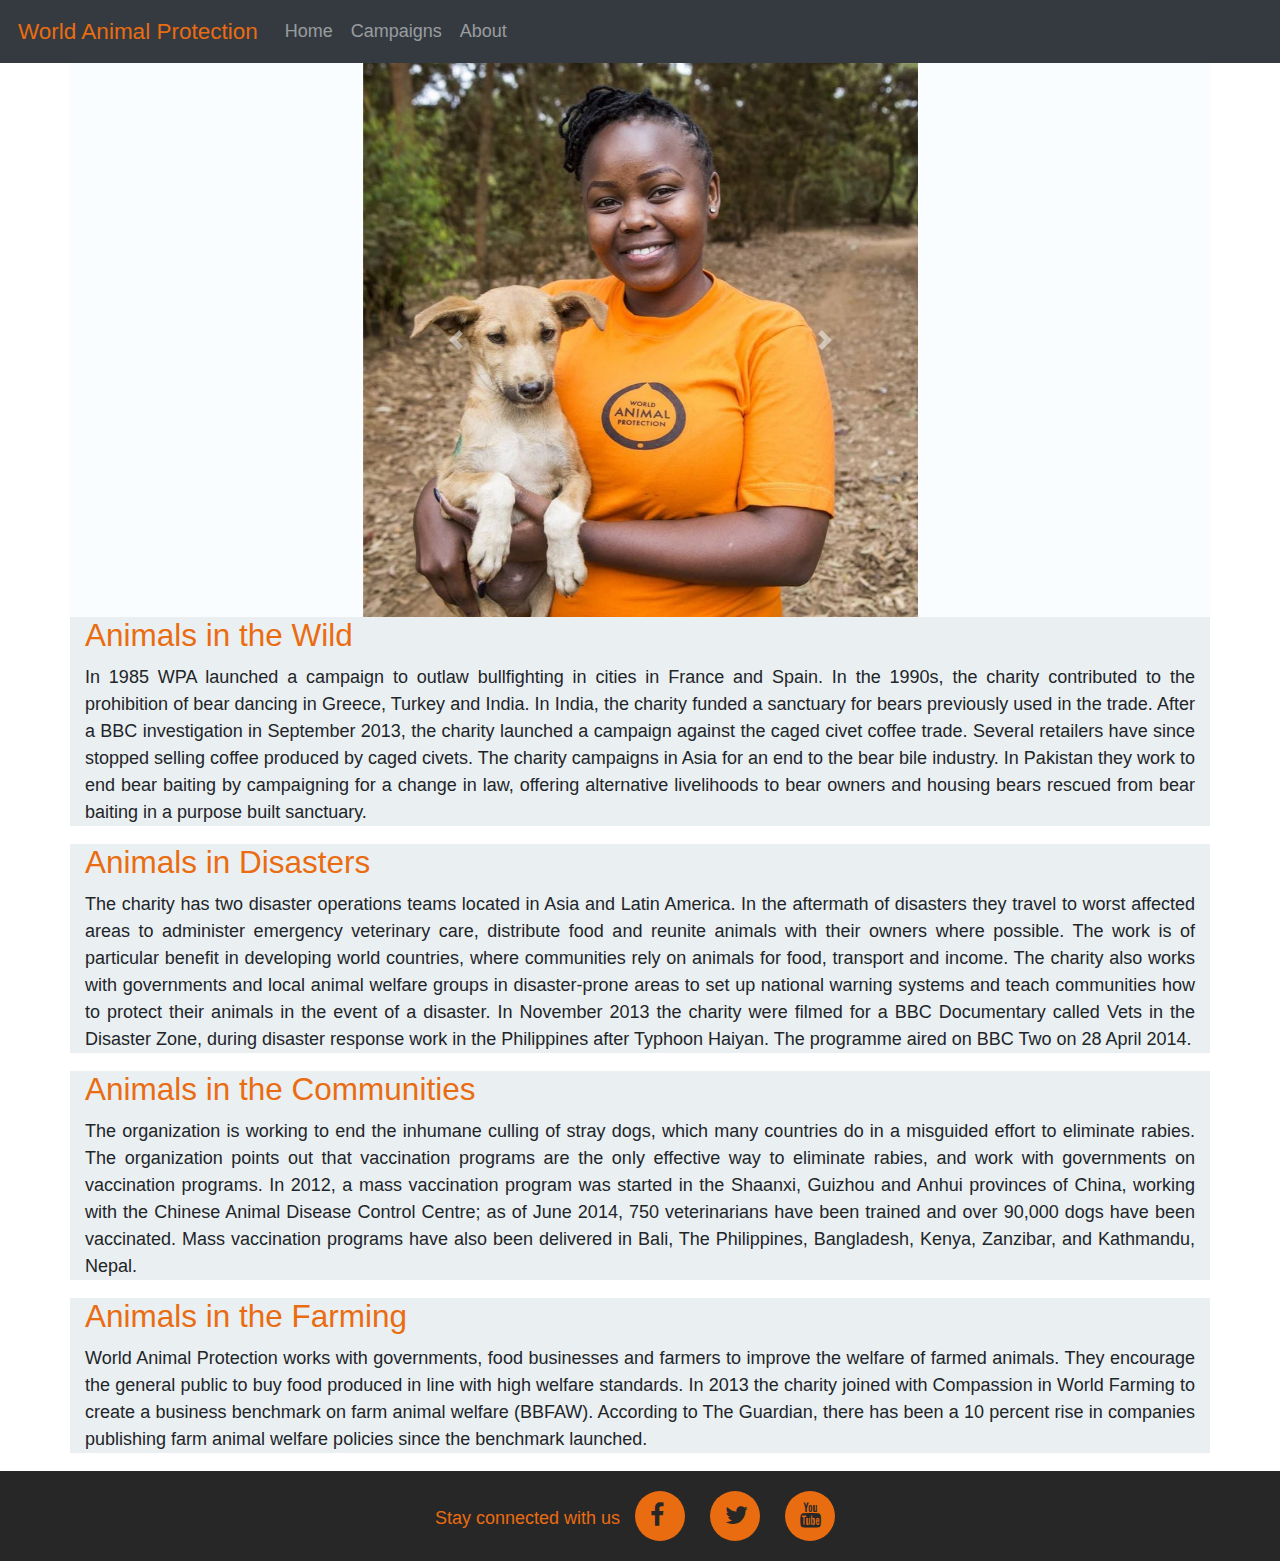
<file: campaigns.html>
<!DOCTYPE html>
<html lang="en">
<head>
    <meta charset="UTF-8">
    <meta name="viewport" content="width=device-width, initial-scale=1.0">
    <meta http-equiv="X-UA-Compatible" content="ie=edge">
    <title>Animal Rights Protection</title>
    <link rel="stylesheet" type="text/css" href="css/styles.css">
    <link rel="stylesheet" href="https://stackpath.bootstrapcdn.com/bootstrap/4.4.1/css/bootstrap.min.css" integrity="sha384-Vkoo8x4CGsO3+Hhxv8T/Q5PaXtkKtu6ug5TOeNV6gBiFeWPGFN9MuhOf23Q9Ifjh" crossorigin="anonymous">
    <link rel="stylesheet" href="https://cdnjs.cloudflare.com/ajax/libs/font-awesome/4.7.0/css/font-awesome.min.css">

</head>
<body>
    <nav class="navbar navbar-expand-lg navbar-dark bg-dark">
        <a style="color: rgb(234, 108, 17);" class="navbar-brand" href="index.html"> World Animal Protection</a>
        <button class="navbar-toggler" type="button" data-toggle="collapse" data-target="#navbarNav" aria-controls="navbarNav" aria-expanded="false" aria-label="Toggle navigation">
          <span class="navbar-toggler-icon"></span>
        </button>
        <div class="collapse navbar-collapse" id="navbarNav">
          <ul class="navbar-nav">
            <li class="nav-item">
              <a class="nav-link" href="index.html">Home <span class="sr-only">(current)</span></a>
            </li>
            <li class="nav-item">
              <a class="nav-link" href="campaigns.html">Campaigns</a>
            </li>
            <li class="nav-item">
              <a class="nav-link" href="importance.html">About</a>
            </li>
          </ul>
        </div>
      </nav>
  
      <div style="background-color: #f9fdff;" id="carouselExampleControls" class="carousel slide container" data-ride="carousel" data-interval="3000">
        <div class="carousel-inner">
          <div class="carousel-item active">
            <img class="d-block w-60 center" src="images/4.jpg" alt="First slide">
          </div>
          <div class="carousel-item">
            <img class="d-block w-60 center" src="images/5.jpg" alt="Second slide">
          </div>
          <div class="carousel-item">
            <img class="d-block w-60 center" src="images/2.jpg" alt="Third slide">
          </div>
        </div>
        <a style="margin-left:300px" class="carousel-control-prev" href="#carouselExampleControls" role="button" data-slide="prev">
          <span class="carousel-control-prev-icon" aria-hidden="true"></span>
          <span class="sr-only">Previous</span>
        </a>
        <a style="margin-right:300px" class="carousel-control-next" href="#carouselExampleControls" role="button" data-slide="next">
          <span class="carousel-control-next-icon" aria-hidden="true"></span>
          <span class="sr-only">Next</span>
        </a>
      </div>

    <div  class="content_2 container">
        <h3>Animals in the Wild</h3>
        <p>In 1985 WPA launched a campaign to outlaw bullfighting in cities in France and Spain.

            In the 1990s, the charity contributed to the prohibition of bear dancing in Greece, Turkey and India. In India, the charity funded a sanctuary for bears previously used in the trade.
            
            After a BBC investigation in September 2013, the charity launched a campaign against the caged civet coffee trade. Several retailers have since stopped selling coffee produced by caged civets.
            
            The charity campaigns in Asia for an end to the bear bile industry. In Pakistan they work to end bear baiting by campaigning for a change in law, offering alternative livelihoods to bear owners and housing bears rescued from bear baiting in a purpose built sanctuary.</p>
    </div>
    <div class="content_2 container">
        <h3>Animals in Disasters</h3>
        <p>The charity has two disaster operations teams located in Asia and Latin America. In the aftermath of disasters they travel to worst affected areas to administer emergency veterinary care, distribute food and reunite animals with their owners where possible. The work is of particular benefit in developing world countries, where communities rely on animals for food, transport and income. The charity also works with governments and local animal welfare groups in disaster-prone areas to set up national warning systems and teach communities how to protect their animals in the event of a disaster.

            In November 2013 the charity were filmed for a BBC Documentary called Vets in the Disaster Zone, during disaster response work in the Philippines after Typhoon Haiyan. The programme aired on BBC Two on 28 April 2014.</p>
    </div>
    <div class="content_2 container">
        <h3>Animals in the Communities</h3>
        <p>The organization is working to end the inhumane culling of stray dogs, which many countries do in a misguided effort to eliminate rabies. The organization points out that vaccination programs are the only effective way to eliminate rabies, and work with governments on vaccination programs. In 2012, a mass vaccination program was started in the Shaanxi, Guizhou and Anhui provinces of China, working with the Chinese Animal Disease Control Centre; as of June 2014, 750 veterinarians have been trained and over 90,000 dogs have been vaccinated. Mass vaccination programs have also been delivered in Bali, The Philippines, Bangladesh, Kenya, Zanzibar, and Kathmandu, Nepal.</p>
    </div>
    <div class="content_2 container">
        <h3>Animals in the Farming</h3>
        <p>World Animal Protection works with governments, food businesses and farmers to improve the welfare of farmed animals. They encourage the general public to buy food produced in line with high welfare standards.

            In 2013 the charity joined with Compassion in World Farming to create a business benchmark on farm animal welfare (BBFAW). According to The Guardian, there has been a 10 percent rise in companies publishing farm animal welfare policies since the benchmark launched.</p>
    </div>

    <!-- footer -->
    <div class="footer-main-div">
        <div class="footer-social-icons">
              <ul>
                  <span class="footer-text">Stay connected with us</span class="footer-text">
                  <li><a href="https://www.facebook.com/WorldAnimalProtectionInt/" target="blank"><i class="fa fa-facebook"></i></a></li>
                  <li><a href="https://twitter.com/MoveTheWorld?ref_src=twsrc%5Egoogle%7Ctwcamp%5Eserp%7Ctwgr%5Eauthor" target="blank"><i class="fa fa-twitter"></i></a></li>
                  <li><a href="https://www.youtube.com/AnimalProtection" target="blank"><i class="fa fa-youtube"></i></a></li>
              </ul>
          </div>
      </div>
    
    <!-- footer ends -->
    <script src="https://code.jquery.com/jquery-3.4.1.slim.min.js" integrity="sha384-J6qa4849blE2+poT4WnyKhv5vZF5SrPo0iEjwBvKU7imGFAV0wwj1yYfoRSJoZ+n" crossorigin="anonymous"></script>
    <script src="https://cdn.jsdelivr.net/npm/popper.js@1.16.0/dist/umd/popper.min.js" integrity="sha384-Q6E9RHvbIyZFJoft+2mJbHaEWldlvI9IOYy5n3zV9zzTtmI3UksdQRVvoxMfooAo" crossorigin="anonymous"></script>
    <script src="https://stackpath.bootstrapcdn.com/bootstrap/4.4.1/js/bootstrap.min.js" integrity="sha384-wfSDF2E50Y2D1uUdj0O3uMBJnjuUD4Ih7YwaYd1iqfktj0Uod8GCExl3Og8ifwB6" crossorigin="anonymous"></script>
</body>
</html>
</file>
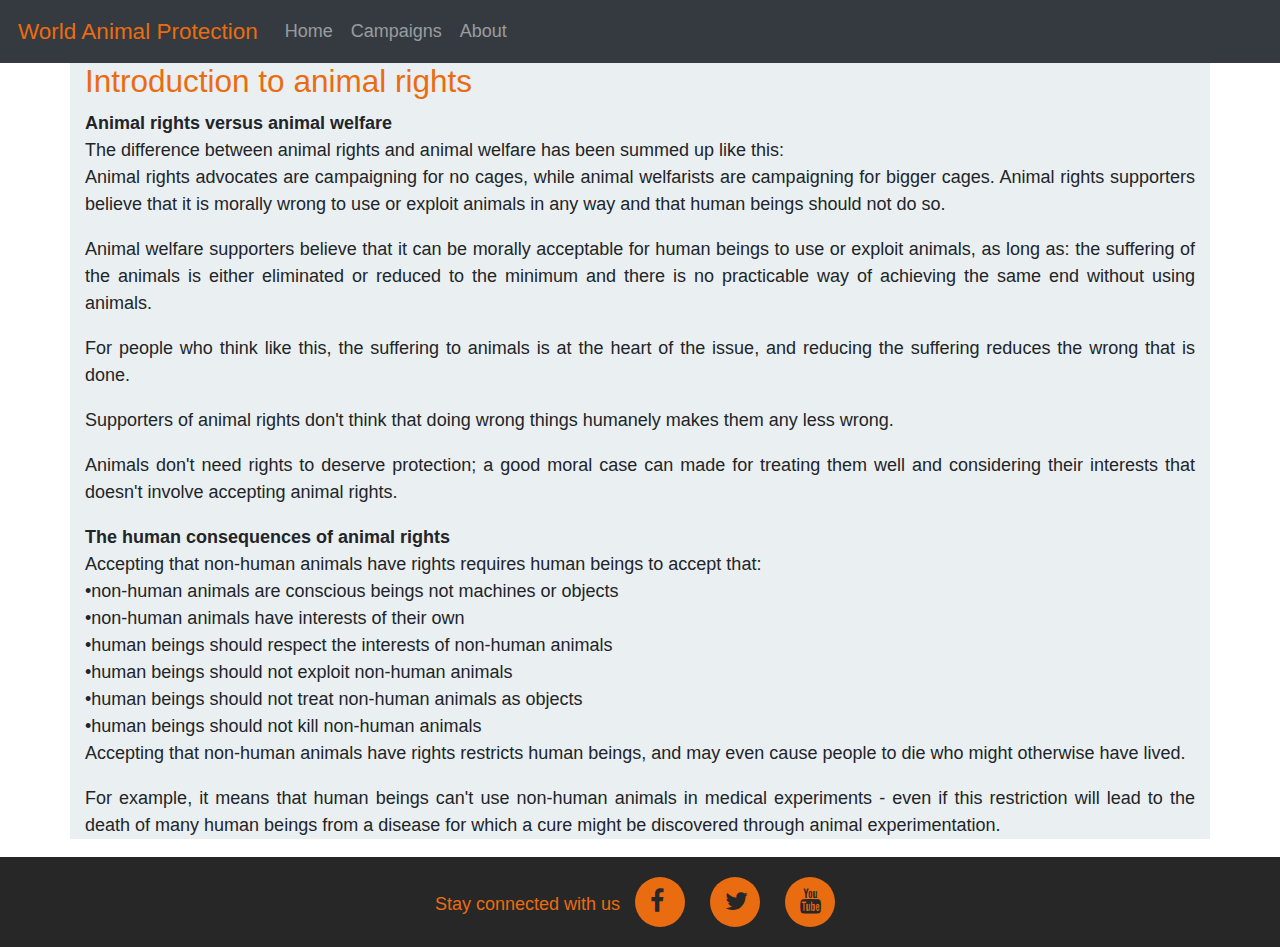
<file: importance.html>
<!DOCTYPE html>
<html lang="en">
<head>
    <meta charset="UTF-8">
    <meta name="viewport" content="width=device-width, initial-scale=1.0">
    <meta http-equiv="X-UA-Compatible" content="ie=edge">
    <title>Animal Rights Protection</title>
    <link rel="stylesheet" type="text/css" href="css/styles.css">
    <link rel="stylesheet" href="https://stackpath.bootstrapcdn.com/bootstrap/4.4.1/css/bootstrap.min.css" integrity="sha384-Vkoo8x4CGsO3+Hhxv8T/Q5PaXtkKtu6ug5TOeNV6gBiFeWPGFN9MuhOf23Q9Ifjh" crossorigin="anonymous">
    <link rel="stylesheet" href="https://cdnjs.cloudflare.com/ajax/libs/font-awesome/4.7.0/css/font-awesome.min.css">

</head>
<body>
    <nav class="navbar navbar-expand-lg navbar-dark bg-dark">
        <a style="color: rgb(234, 108, 17);" class="navbar-brand" href="index.html">World Animal Protection</a>
        <button class="navbar-toggler" type="button" data-toggle="collapse" data-target="#navbarNav" aria-controls="navbarNav" aria-expanded="false" aria-label="Toggle navigation">
          <span class="navbar-toggler-icon"></span>
        </button>
        <div class="collapse navbar-collapse" id="navbarNav">
          <ul class="navbar-nav">
            <li class="nav-item">
              <a class="nav-link" href="index.html">Home <span class="sr-only">(current)</span></a>
            </li>
            <li class="nav-item">
              <a class="nav-link" href="campaigns.html">Campaigns</a>
            </li>
            <li class="nav-item">
              <a class="nav-link" href="importance.html">About</a>
            </li>
          </ul>
        </div>
      </nav>
    <!-- navbar ends -->

    <div class="content_2 container">
        <h3>Introduction to animal rights</h3>
        <p>
           <strong>Animal rights versus animal welfare</strong> <br>
            The difference between animal rights and animal welfare has been summed up like this: <br>
            <span>Animal rights advocates are campaigning for no cages, while animal welfarists are campaigning for bigger cages.</span>
            Animal rights supporters believe that it is morally wrong to use or exploit animals in any way and that human beings should not do so. 
        </p>
        <p>
            Animal welfare supporters believe that it can be morally acceptable for human beings to use or exploit animals, as long as: the suffering of the animals is either eliminated or reduced to the minimum and there is no practicable way of achieving the same end without using animals.
        </p>
        <p>
            For people who think like this, the suffering to animals is at the heart of the issue, and reducing the suffering reduces the wrong that is done.
        </p>
        <p>
            Supporters of animal rights don't think that doing wrong things humanely makes them any less wrong.
        </p>
        <p>
            Animals don't need rights to deserve protection; a good moral case can made for treating them well and considering their interests that doesn't involve accepting animal rights.
        </p>
        <p>
          <strong>The human consequences of animal rights</strong> <br>
          Accepting that non-human animals have rights requires human beings to accept that: <br>

            &bull;non-human animals are conscious beings not machines or objects <br>
            &bull;non-human animals have interests of their own <br>
            &bull;human beings should respect the interests of non-human animals<br>
            &bull;human beings should not exploit non-human animals<br>
            &bull;human beings should not treat non-human animals as objects<br>
            &bull;human beings should not kill non-human animals<br>

            Accepting that non-human animals have rights restricts human beings, and may even cause people to die who might otherwise have lived.
        </p>
        <p>
          For example, it means that human beings can't use non-human animals in medical experiments - even if this restriction will lead to the death of many human beings from a disease for which a cure might be discovered through animal experimentation.
        </p>
      </div>

    <!-- footer -->
    <div class="footer-main-div">
        <div class="footer-social-icons">
              <ul>
                  <span class="footer-text">Stay connected with us</span class="footer-text">
                  <li><a href="https://www.facebook.com/WorldAnimalProtectionInt/" target="blank"><i class="fa fa-facebook"></i></a></li>
                  <li><a href="https://twitter.com/MoveTheWorld?ref_src=twsrc%5Egoogle%7Ctwcamp%5Eserp%7Ctwgr%5Eauthor" target="blank"><i class="fa fa-twitter"></i></a></li>
                  <li><a href="https://www.youtube.com/AnimalProtection" target="blank"><i class="fa fa-youtube"></i></a></li>
              </ul>
          </div>
      </div>
     
    <!-- footer ends -->
    <script src="https://code.jquery.com/jquery-3.4.1.slim.min.js" integrity="sha384-J6qa4849blE2+poT4WnyKhv5vZF5SrPo0iEjwBvKU7imGFAV0wwj1yYfoRSJoZ+n" crossorigin="anonymous"></script>
    <script src="https://cdn.jsdelivr.net/npm/popper.js@1.16.0/dist/umd/popper.min.js" integrity="sha384-Q6E9RHvbIyZFJoft+2mJbHaEWldlvI9IOYy5n3zV9zzTtmI3UksdQRVvoxMfooAo" crossorigin="anonymous"></script>
    <script src="https://stackpath.bootstrapcdn.com/bootstrap/4.4.1/js/bootstrap.min.js" integrity="sha384-wfSDF2E50Y2D1uUdj0O3uMBJnjuUD4Ih7YwaYd1iqfktj0Uod8GCExl3Og8ifwB6" crossorigin="anonymous"></script>
</body>
</html>
</file>
<file: css/styles.css>
* {
  font-family: -apple-system, BlinkMacSystemFont, "Segoe UI", Roboto, Oxygen,
    Ubuntu, Cantarell, "Open Sans", "Helvetica Neue", sans-serif;
  font-weight: 400;
  margin: 0;
  padding: 0;
  list-style: none;
  text-decoration: none;
  font-size: 18px;
  text-align: justify;
}

.content {
  position: fixed;
  bottom: 0;
  background-color: #1b262c;
  color: #f1f1f1;
  width: 100%;
  padding: 20px;
}
.content_0 {
  color: orangered;
}
.content_1 {
  background-color: rgb(234, 108, 17);
/*   padding: 20px 120px; */
  color: white;
}

.content_2 {
  background-color: #eaeff1;
/*   padding: 20px 120px; */
}

.content_2 h3 {
  color: rgb(234, 108, 17);
}

.center {
  display: block;
  margin-left: auto;
  margin-right: auto;
  width: 50%;
}

.footer-main-div {
    width: 100%;
    height: auto;
    margin: auto;
    background: #272727;
    padding:20px 0px;
}
.footer-social-icons {
    width: 100%;
    height: auto;
    margin: auto;
}

.footer-social-icons ul {
    margin: 0px;
    padding: 0px;
    text-align: center;
}

.footer-social-icons ul li {
    display: inline-block;
    width: 50px;
    height: 50px;
    margin: 0px 10px;
    border-radius: 100%;
    background: rgb(234, 108, 17);
}

.footer-social-icons ul li a{
    color: #272727;
    font-size: 25px;
}

.footer-social-icons ul li a i {
    line-height: 50px;
    margin-left: 15px;
}

.footer-text {
    color: rgb(234, 108, 17);
}
.fullscreen-bg {
  top: 0;
  right: 0;
  bottom: 0;
  left: 0;
  height: 93vh;
  width: 100%;
  overflow: hidden;
  object-fit: cover;
  z-index: -99;
  position: relative;
  filter: brightness(75%);
}

.fullscreen-bg::before {
  position: absolute;
  top: 0;
  right: 0;
  bottom: 0;
  left: 0;
  content: "";

  /* Any overlay color that you want, here I use black with 25% opacity */
  /* background-color: rgba(0, 0, 0, 0.25); */
}
</file>
